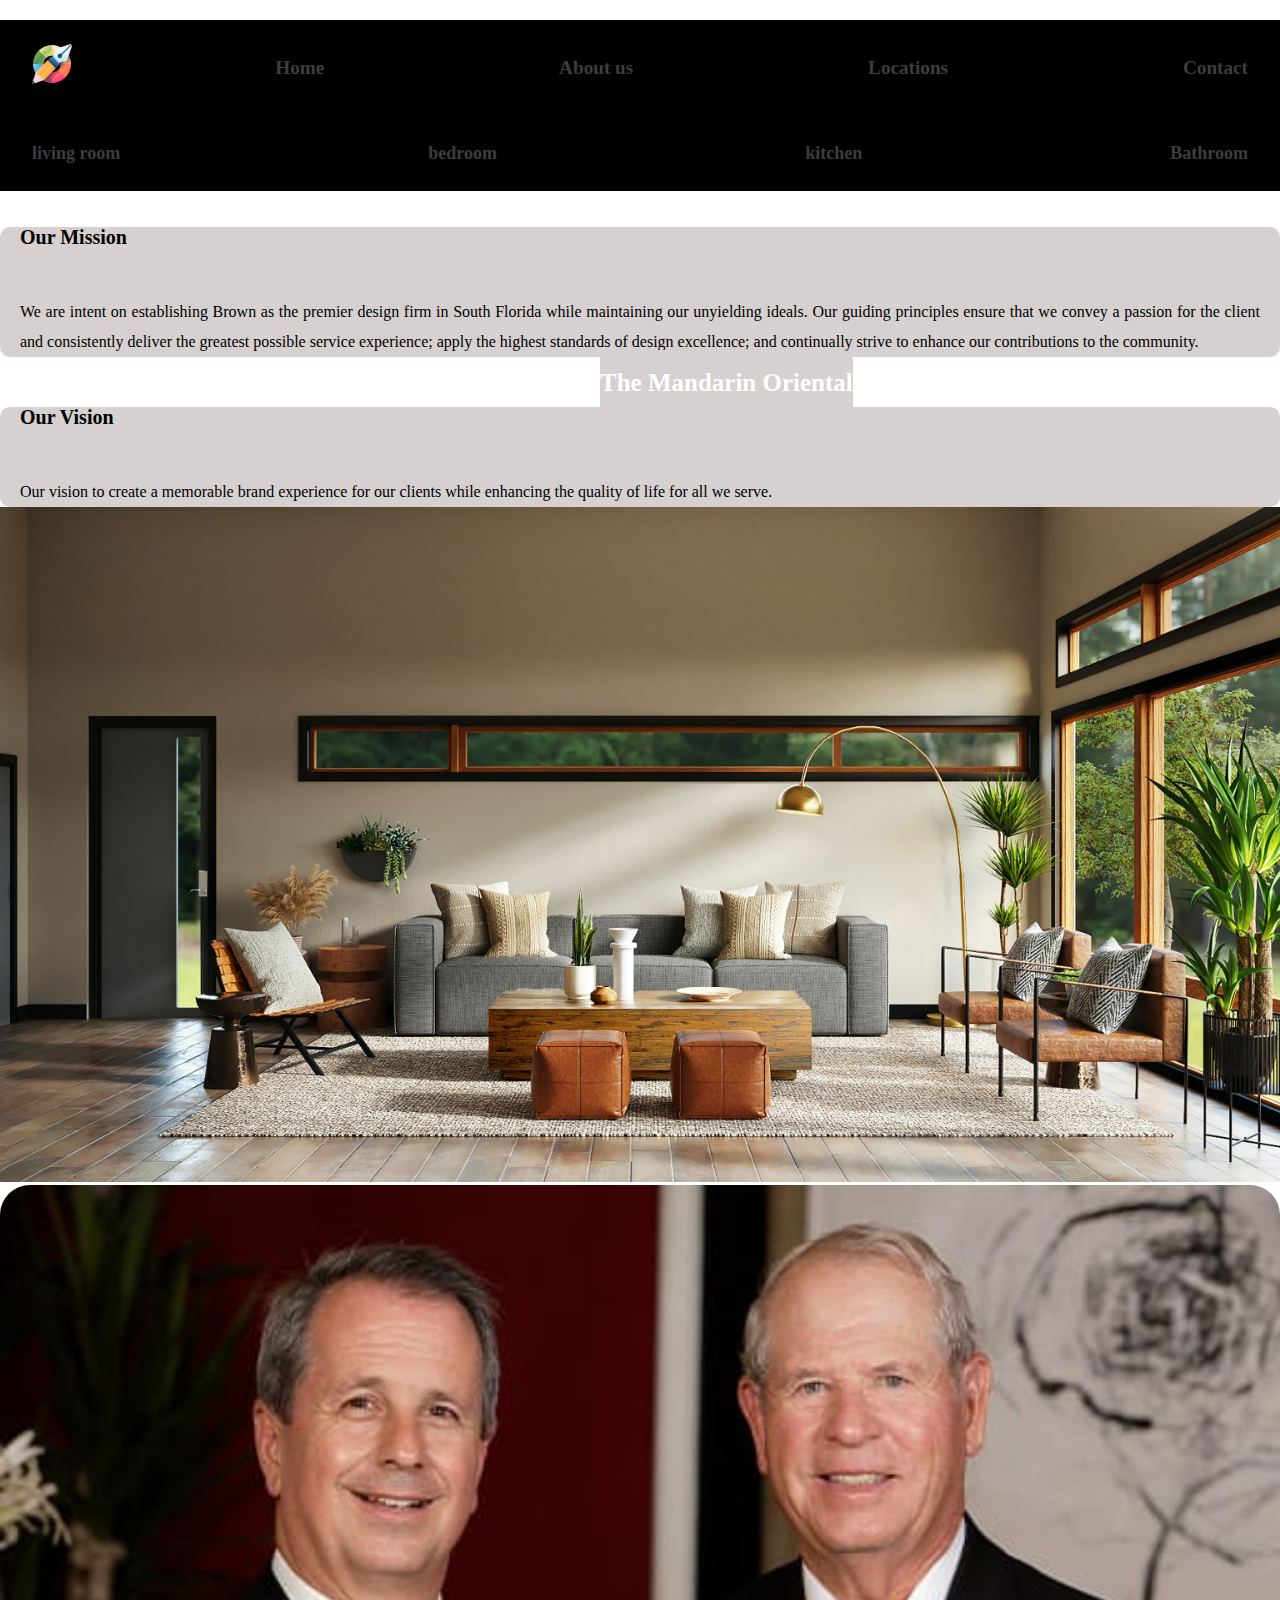
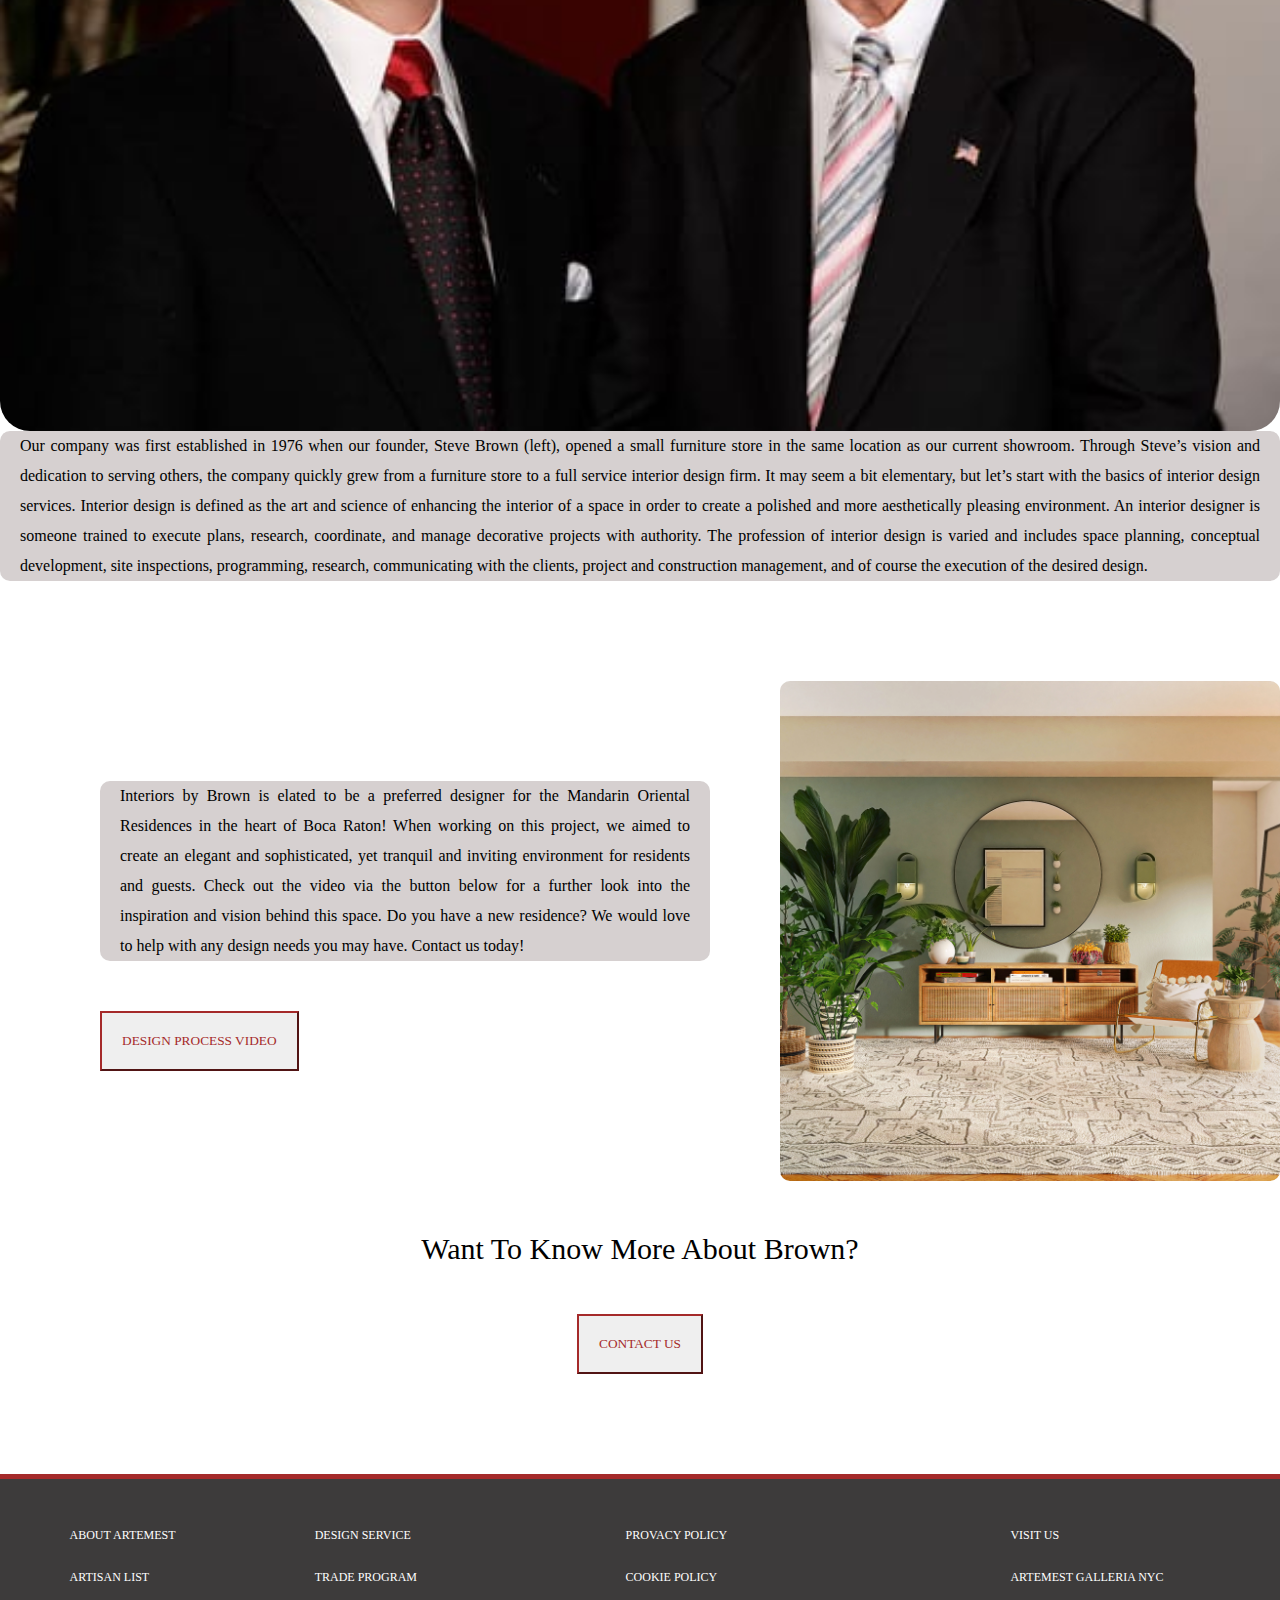
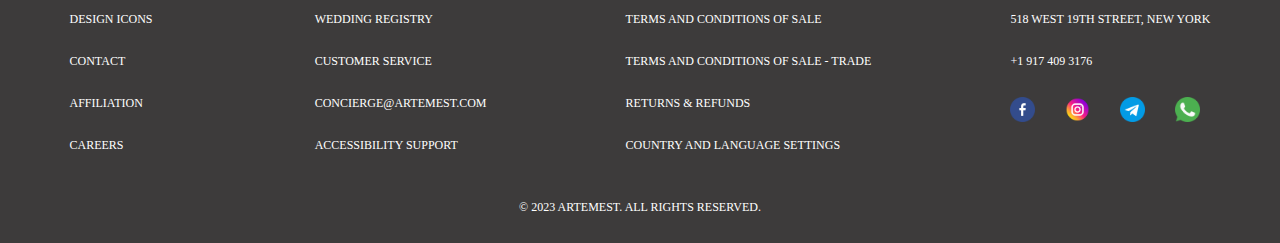
<file: assets/pages/about.html>
<!DOCTYPE html>
<html lang="en">

<head>
    <meta charset="UTF-8">
    <meta http-equiv="X-UA-Compatible" content="IE=edge">
    <meta name="viewport" content="width=device-width, initial-scale=1.0">
    <link rel="stylesheet" href="../css/reset.css">
    <link rel="stylesheet" href="../css/style.css">
    <title>Document</title>
</head>

<body>
    <header>

        <nav>
            <h4>
                <img style="width:40px; height: 40px; cursor: pointer;" src="../imgs/graphic-designer.png">
            </h4>
            <ul class="nav-links nav-links__active">
                <li>
                    <a href="../../index.html">Home</a>
                </li>
                <li>
                    <a href="about.html">About us</a>
                </li>
                <li>
                    <a href="location.html">Locations</a>
                </li>
                <li>
                    <a href="contact.html">Contact</a>
                </li>
            </ul>
            <div class="burger">
                <div></div>
                <div></div>
                <div></div>

            </div>
        </nav>


        <nav class="secondary-nav">
            <li>
                <a href="living.html">living room</a>
            </li>
            <li>
                <a href="bedroom.html">bedroom</a>
            </li>
            <li>
                <a href="kitchen.html">kitchen</a>
            </li>
            <li>
                <a href="bathroom.html">Bathroom</a>
            </li>
        </nav>

    </header>
    <section class="about-first-section">
        <div>
            <h4 class="first-h4">Our Mission</h4>
            <p class="about-paragraph-1">We are intent on establishing Brown as the premier design firm in South Florida
                while maintaining our
                unyielding ideals. Our guiding principles ensure that we convey a passion for the client and
                consistently deliver the greatest possible service experience; apply the highest standards of design
                excellence; and continually strive to enhance our contributions to the community.</p>

            <h4 class="second-h4">Our Vision</h4>
            <p class="about-paragraph-2">Our vision to create a memorable brand experience for our clients while
                enhancing
                the quality of life for all
                we serve.</p>
        </div>

        <div class="about-main-img">
            <img src="../imgs/living room/spacejoy-9M66C_w_ToM-unsplash.jpg">
        </div>


    </section>

    <section class="about-second-section">
        <div>
            <img src="../imgs/Brown-About-history.jpg">
        </div>
        <div class="about-second-section-p">
            <h5>Our History</h5>
            <p class="about-paragraph-3">Our company was first established in 1976 when our founder, Steve Brown (left),
                opened a small furniture
                store in the same location as our current showroom. Through Steve’s vision and dedication to serving
                others, the company quickly grew from a furniture store to a full service interior design firm. It may
                seem a bit elementary, but let’s start with the basics of interior design services. Interior design is
                defined as the art and science of enhancing the interior of a space in order to create a polished and
                more aesthetically pleasing environment. An interior designer is someone trained to execute plans,
                research, coordinate, and manage decorative projects with authority. The profession of interior design
                is varied and includes space planning, conceptual development, site inspections, programming, research,
                communicating with the clients, project and construction management, and of course the execution of the
                desired design.</p>
        </div>

    </section>

    <section class="about-third-section">
        <div style="padding-top:100px">
            <h5>The Mandarin Oriental</h5>
            <p class="about-paragraph-3">Interiors by Brown is elated to be a preferred designer for the Mandarin
                Oriental Residences in the heart of Boca Raton! When working on this project, we aimed to create an
                elegant and sophisticated, yet tranquil and inviting environment for residents and guests. Check out the
                video via the button below for a further look into the inspiration and vision behind this space. Do you
                have a new residence? We would love to help with any design needs you may have. Contact us today!</p>
            <div class="process">
                <button>design process video</button>
            </div>
        </div>
        <div>
            <img src="../imgs/nn.jpg">
        </div>

    </section>

    <div class="about-last">Want To Know More About Brown?</div>
    <div class="contact-button">
        <button>contact us</button>
    </div>

    <footer>

        <div class="columns">
            <div class="first-column">
                <div>about artemest</div>
                <div>artisan list</div>
                <div>design icons</div>
                <div>contact</div>
                <div>affiliation</div>
                <div>careers</div>
            </div>

            <div class="second-column">
                <div>design service</div>
                <div>trade program</div>
                <div>wedding registry</div>
                <div>customer service</div>
                <div>concierge@artemest.com</div>
                <div>accessibility support</div>
            </div>

            <div class="third-column">
                <div>provacy policy</div>
                <div>cookie policy</div>
                <div>terms and conditions of sale</div>
                <div>terms and conditions of sale - trade</div>
                <div>returns & refunds</div>
                <div>country and language settings</div>
            </div>

            <div class="forth-column">
                <div>visit us</div>
                <div>artemest galleria NYC</div>
                <div>518 west 19th street, new york</div>
                <div>+1 917 409 3176</div>
                <div class="footer-icons">
                    <div>
                        <img style="width:25px" src="../imgs/facebook-2.png">
                    </div>
                    <div>
                        <img style="width:25px" src="../imgs/instagram.png">
                    </div>
                    <div>
                        <img style="width:25px" src="../imgs/telegram.png">
                    </div>
                    <div>
                        <img style="width:25px" src="../imgs/whatsapp.png">
                    </div>


                </div>
            </div>
        </div>
        <div class="footer-last-line">© 2023 ARTEMEST. ALL RIGHTS RESERVED.
        </div>






    </footer>

</body>

</html>
</file>
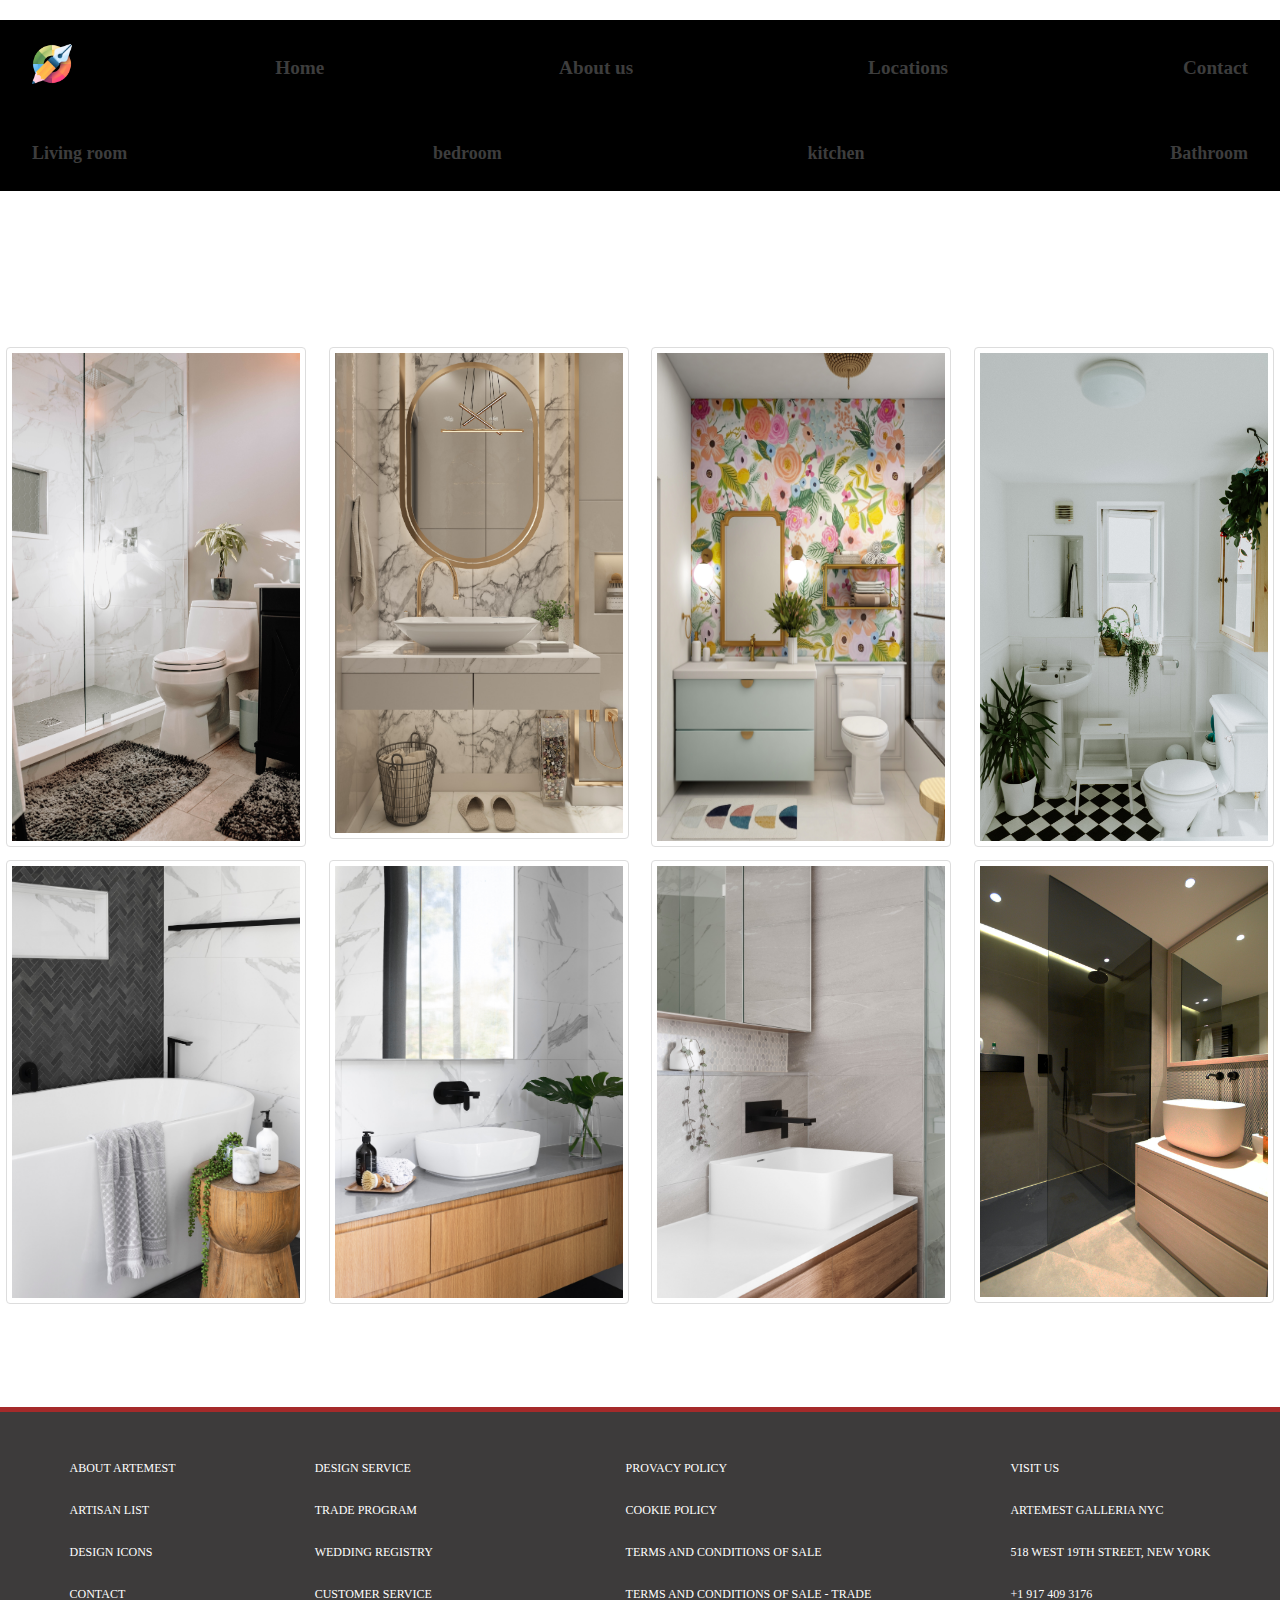
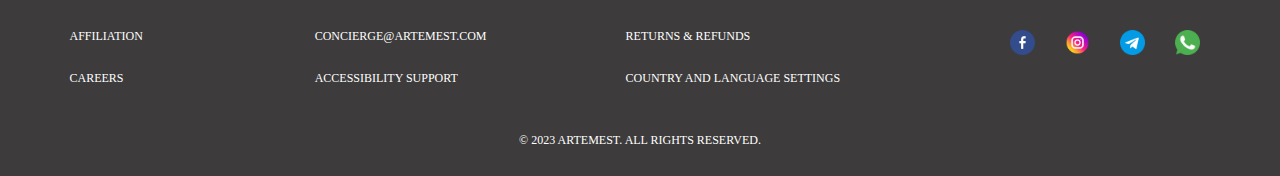
<file: assets/pages/bathroom.html>
<!DOCTYPE html>
<html lang="en">
<head>
    <meta charset="UTF-8">
    <meta http-equiv="X-UA-Compatible" content="IE=edge">
    <meta name="viewport" content="width=device-width, initial-scale=1.0">
    <link rel="stylesheet" href="../css/reset.css">
    <link rel="stylesheet" href="../css/style.css">
    <title>Document</title>
</head>
<body>
    <div class="main-container">
        <header>
            <nav>
                <h4>
                        <img style="width:40px; height: 40px; cursor: pointer;" src="../imgs/graphic-designer.png">
                </h4>
                <ul class="nav-links nav-links__active">
                    <li>
                        <a href="../../index.html">Home</a>
                    </li>
                    <li>
                        <a href="about.html">About us</a>
                    </li>
                    <li>
                        <a href="location.html">Locations</a>
                    </li>
                    <li>
                        <a href="contact.html">Contact</a>
                    </li>
                </ul>
                <div class="burger">
                    <div></div>
                    <div></div>
                    <div></div>
    
                </div>
            </nav>
          
    
            <nav class="secondary-nav">
                <li>
                    <a href="living.html">Living room</a>
                </li>
                <li>
                    <a href="bedroom.html">bedroom</a>
                </li>
                <li>
                    <a href="kitchen.html">kitchen</a>
                </li>
                <li>
                    <a href="bathroom.html">Bathroom</a>
                </li>
            </nav>
        </header>
        <main>
            <div class="img-blocks">
                <div>
                    <img style="width:300px; height:500px" src="../imgs/bathroom/99-films-48mTwDzizqE-unsplash.jpg">
                </div>
                <div>
                    <img style="width:300px" src="../imgs/bathroom/amira-aboalnaga-O7WjrXiKy_s-unsplash.jpg">
                </div>
                <div>
                    <img style="width:300px; height:500px" src="../imgs/bathroom/grace-kelly-xCxMmFBjJ6o-unsplash.jpg">
                </div>
                <div>
                    <img style="width:300px; height:500px" src="../imgs/bathroom/phil-hearing-U7PitHRnTNU-unsplash.jpg">
                </div>
                <div>
                    <img style="width:300px" src="../imgs/bathroom/r-architecture-M6E8SO73MPY-unsplash (1).jpg">
                </div>
                <div>
                    <img style="width:300px" src="../imgs/bathroom/r-architecture-UypLIU-gkK8-unsplash.jpg">
                </div>
                <div>
                    <img style="width:300px" src="../imgs/bathroom/r-architecture-RfXkG1qm1RI-unsplash.jpg">
                </div>
                <div>
                    <img style="width:300px" src="../imgs/bathroom/raquel-navalon-alvarez-TWj0qbJn4zI-unsplash.jpg">
                </div>
              
                

            </div>

        </main>

        <footer>

            <div class="columns">
                <div class="first-column">
                    <div>about artemest</div>
                    <div>artisan list</div>
                    <div>design icons</div>
                    <div>contact</div>
                    <div>affiliation</div>
                    <div>careers</div>
                </div>
        
                <div class="second-column">
                    <div>design service</div>
                    <div>trade program</div>
                    <div>wedding registry</div>
                    <div>customer service</div>
                    <div>concierge@artemest.com</div>
                    <div>accessibility support</div>
                </div>
        
                <div class="third-column">
                    <div>provacy policy</div>
                    <div>cookie policy</div>
                    <div>terms and conditions of sale</div>
                    <div>terms and conditions of sale - trade</div>
                    <div>returns & refunds</div>
                    <div>country and language settings</div>
                </div>
        
                <div class="forth-column">
                    <div>visit us</div>
                    <div>artemest galleria NYC</div>
                    <div>518 west 19th street, new york</div>
                    <div>+1 917 409 3176</div>
                    <div class="footer-icons">
                        <div>
                            <img style="width:25px" src="../imgs/facebook-2.png">
                        </div>
                        <div>
                            <img style="width:25px" src="../imgs/instagram.png">
                        </div>
                        <div>
                            <img style="width:25px" src="../imgs/telegram.png">
                        </div>
                        <div>
                            <img style="width:25px" src="../imgs/whatsapp.png">
                        </div>
    
    
                    </div>
                </div>
            </div>
            <div class="footer-last-line">© 2023 ARTEMEST. ALL RIGHTS RESERVED.
            </div>
           
            
    
    
    
    
        </footer>
    
</body>
</html>
</file>
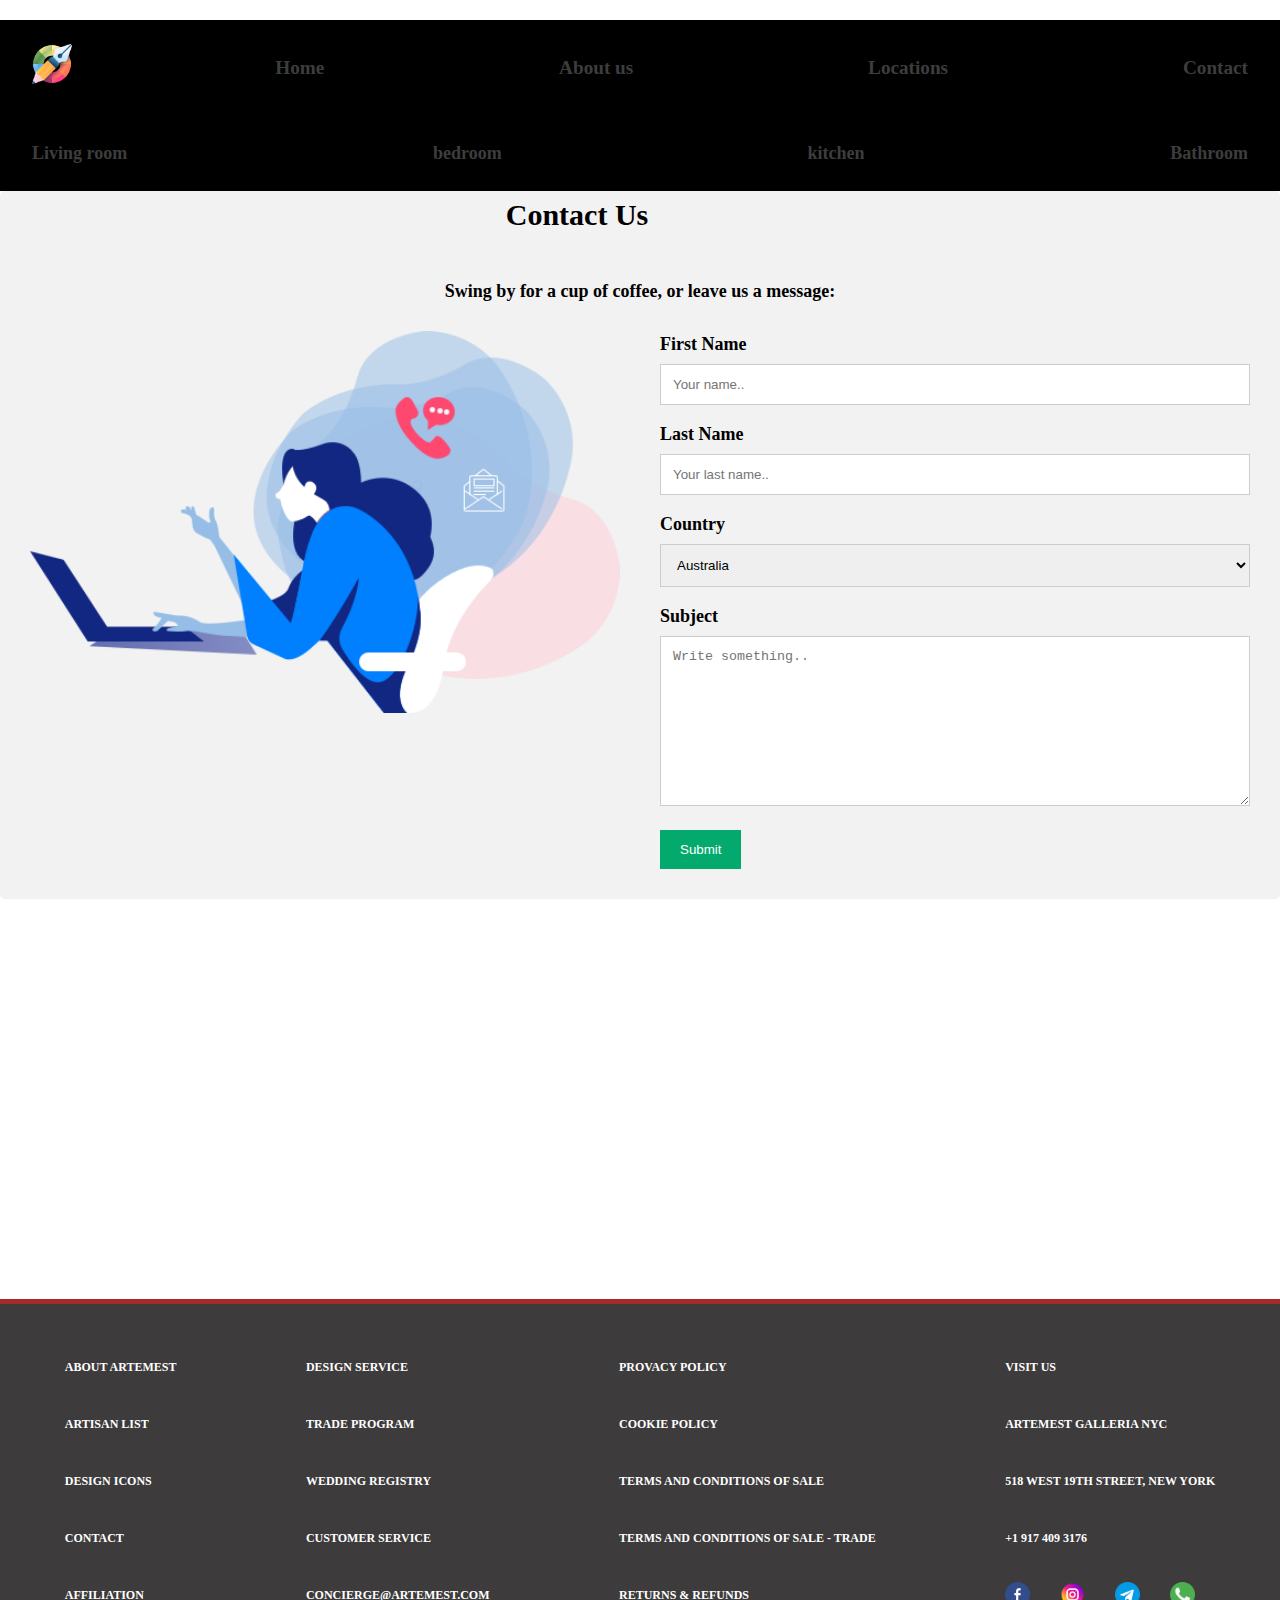
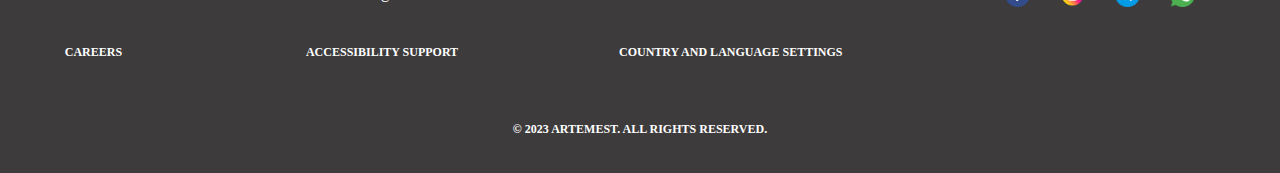
<file: assets/pages/contact.html>
<!DOCTYPE html>
<html lang="en">
<head>
    <meta charset="UTF-8">
    <meta http-equiv="X-UA-Compatible" content="IE=edge">
    <meta name="viewport" content="width=device-width, initial-scale=1.0">
    <link rel="stylesheet" href="../css/reset.css">
    <link rel="stylesheet" href="../css/style.css">
    <title>Document</title>
</head>
<body>
    <div class="main-container">
        <header>
            <nav>
                <h4>
                        <img style="width:40px; height: 40px; cursor: pointer;" src="../imgs/graphic-designer.png">
                </h4>
                <ul class="nav-links nav-links__active">
                    <li>
                        <a href="../../index.html">Home</a>
                    </li>
                    <li>
                        <a href="about.html">About us</a>
                    </li>
                    <li>
                        <a href="location.html">Locations</a>
                    </li>
                    <li>
                        <a href="contact.html">Contact</a>
                    </li>
                </ul>
                <div class="burger">
                    <div></div>
                    <div></div>
                    <div></div>
    
                </div>
            </nav>
            <nav class="secondary-nav">
                <li>
                    <a href="living.html">Living room</a>
                </li>
                <li>
                    <a href="bedroom.html">bedroom</a>
                </li>
                <li>
                    <a href="kitchen.html">kitchen</a>
                </li>
                <li>
                    <a href="bathroom.html">Bathroom</a>
                </li>
            </nav>


            


<div class="container">
  <div style="text-align:center">
    <h2>Contact Us</h2>
    <p>Swing by for a cup of coffee, or leave us a message:</p>
  </div>
  <div class="row">
    <div class="column">
      <img src="../imgs/contact-page-banner.png" style="width:100%">
    </div>
    <div class="column">
      <form action="/action_page.php">
        <label for="fname">First Name</label>
        <input type="text" id="fname" name="firstname" placeholder="Your name..">
        <label for="lname">Last Name</label>
        <input type="text" id="lname" name="lastname" placeholder="Your last name..">
        <label for="country">Country</label>
        <select id="country" name="country">
          <option value="australia">Australia</option>
          <option value="canada">Canada</option>
          <option value="usa">USA</option>
        </select>
        <label for="subject">Subject</label>
        <textarea id="subject" name="subject" placeholder="Write something.." style="height:170px"></textarea>
        <input type="submit" value="Submit">
      </form>
    </div>
  </div>
</div>



    

        <footer class="footer-2">

            <div class="columns">
                <div class="first-column">
                    <div>about artemest</div>
                    <div>artisan list</div>
                    <div>design icons</div>
                    <div>contact</div>
                    <div>affiliation</div>
                    <div>careers</div>
                </div>
        
                <div class="second-column">
                    <div>design service</div>
                    <div>trade program</div>
                    <div>wedding registry</div>
                    <div>customer service</div>
                    <div>concierge@artemest.com</div>
                    <div>accessibility support</div>
                </div>
        
                <div class="third-column">
                    <div>provacy policy</div>
                    <div>cookie policy</div>
                    <div>terms and conditions of sale</div>
                    <div>terms and conditions of sale - trade</div>
                    <div>returns & refunds</div>
                    <div>country and language settings</div>
                </div>
        
                <div class="forth-column">
                    <div>visit us</div>
                    <div>artemest galleria NYC</div>
                    <div>518 west 19th street, new york</div>
                    <div>+1 917 409 3176</div>
                    <div class="footer-icons">
                        <div>
                            <img style="width:25px" src="../imgs/facebook-2.png">
                        </div>
                        <div>
                            <img style="width:25px" src="../imgs/instagram.png">
                        </div>
                        <div>
                            <img style="width:25px" src="../imgs/telegram.png">
                        </div>
                        <div>
                            <img style="width:25px" src="../imgs/whatsapp.png">
                        </div>
    
    
                    </div>
                </div>
            </div>
            <div class="footer-last-line">© 2023 ARTEMEST. ALL RIGHTS RESERVED.
            </div>
           
            
    
    
    
    
        </footer>
    
</body>
</html>
</file>
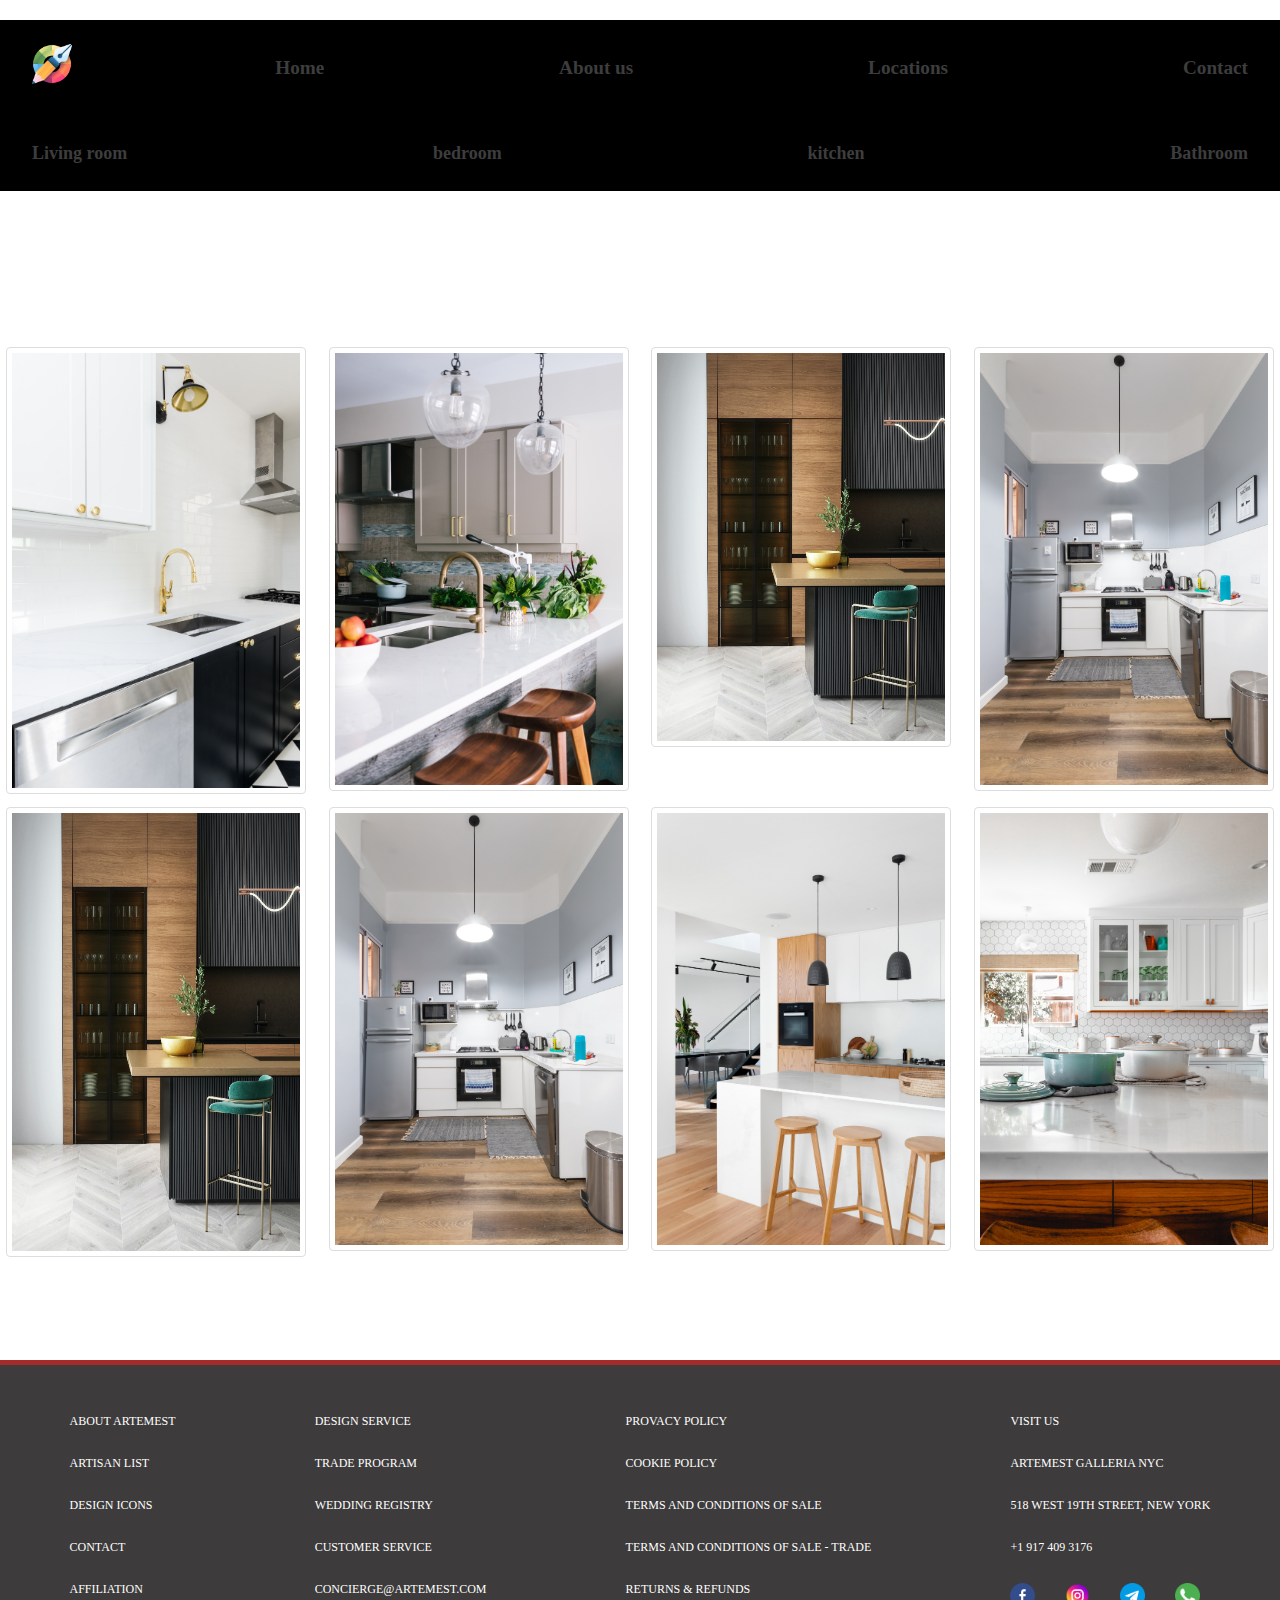
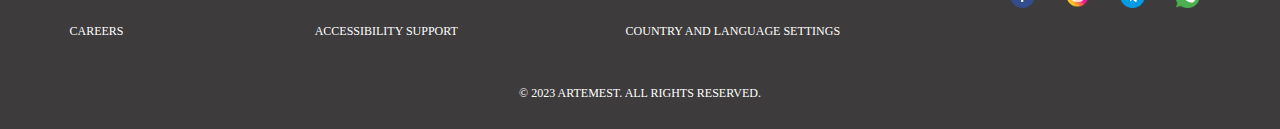
<file: assets/pages/kitchen.html>
<!DOCTYPE html>
<html lang="en">
<head>
    <meta charset="UTF-8">
    <meta http-equiv="X-UA-Compatible" content="IE=edge">
    <meta name="viewport" content="width=device-width, initial-scale=1.0">
    <link rel="stylesheet" href="../css/reset.css">
    <link rel="stylesheet" href="../css/style.css">
    <title>Document</title>
</head>
<body>
    <div class="main-container">
        <header>
            <nav>
                <h4>
                        <img style="width:40px; height: 40px; cursor: pointer;" src="../imgs/graphic-designer.png">
                </h4>
                <ul class="nav-links nav-links__active">
                    <li>
                        <a href="../../index.html">Home</a>
                    </li>
                    <li>
                        <a href="about.html">About us</a>
                    </li>
                    <li>
                        <a href="location.html">Locations</a>
                    </li>
                    <li>
                        <a href="contact.html">Contact</a>
                    </li>
                </ul>
                <div class="burger">
                    <div></div>
                    <div></div>
                    <div></div>
    
                </div>
            </nav>
            
    
            <nav class="secondary-nav">
                <li>
                    <a href="living.html">Living room</a>
                </li>
                <li>
                    <a href="bedroom.html">bedroom</a>
                </li>
                <li>
                    <a href="kitchen.html">kitchen</a>
                </li>
                <li>
                    <a href="bathroom.html">Bathroom</a>
                </li>
            </nav>
        </header>
        <main>
            <div class="img-blocks">
                <div>
                    <img style="width:300px" src="../imgs/kitchen/chastity-cortijo-Fb5l4cVrlRw-unsplash.jpg">
                </div>
                <div>
                    <img style="width:300px" src="../imgs/kitchen/christian-mackie-cc0Gg3BegjE-unsplash.jpg">
                </div>
                <div>
                    <img style="width:300px; height:400px" src="../imgs/kitchen/kam-idris-hYb7kbu4x7E-unsplash.jpg">
                </div>
                <div>
                    <img style="width:300px" src="../imgs/kitchen/fred-kleber-mxs5EVBPPaM-unsplash.jpg">
                </div>
                <div>
                    <img style="width:300px; height:450px" src="../imgs/kitchen/kam-idris-hYb7kbu4x7E-unsplash.jpg">
                </div>
                <div>
                    <img style="width:300px" src="../imgs/kitchen/fred-kleber-mxs5EVBPPaM-unsplash.jpg">
                </div>
                <div>
                    <img style="width:300px" src="../imgs/kitchen/r-architecture-CCjAPxoQWgQ-unsplash.jpg">
                </div>
                <div>
                    <img style="width:300px" src="../imgs/kitchen/roam-in-color-zzMb7jacyBc-unsplash.jpg">
                </div>
              
                

            </div>

        </main>

        <footer>

            <div class="columns">
                <div class="first-column">
                    <div>about artemest</div>
                    <div>artisan list</div>
                    <div>design icons</div>
                    <div>contact</div>
                    <div>affiliation</div>
                    <div>careers</div>
                </div>
        
                <div class="second-column">
                    <div>design service</div>
                    <div>trade program</div>
                    <div>wedding registry</div>
                    <div>customer service</div>
                    <div>concierge@artemest.com</div>
                    <div>accessibility support</div>
                </div>
        
                <div class="third-column">
                    <div>provacy policy</div>
                    <div>cookie policy</div>
                    <div>terms and conditions of sale</div>
                    <div>terms and conditions of sale - trade</div>
                    <div>returns & refunds</div>
                    <div>country and language settings</div>
                </div>
        
                <div class="forth-column">
                    <div>visit us</div>
                    <div>artemest galleria NYC</div>
                    <div>518 west 19th street, new york</div>
                    <div>+1 917 409 3176</div>
                    <div class="footer-icons">
                        <div>
                            <img style="width:25px" src="../imgs/facebook-2.png">
                        </div>
                        <div>
                            <img style="width:25px" src="../imgs/instagram.png">
                        </div>
                        <div>
                            <img style="width:25px" src="../imgs/telegram.png">
                        </div>
                        <div>
                            <img style="width:25px" src="../imgs/whatsapp.png">
                        </div>
    
    
                    </div>
                </div>
            </div>
            <div class="footer-last-line">© 2023 ARTEMEST. ALL RIGHTS RESERVED.
            </div>
           
            
    
    
    
    
        </footer>
    
</body>
</html>
</file>
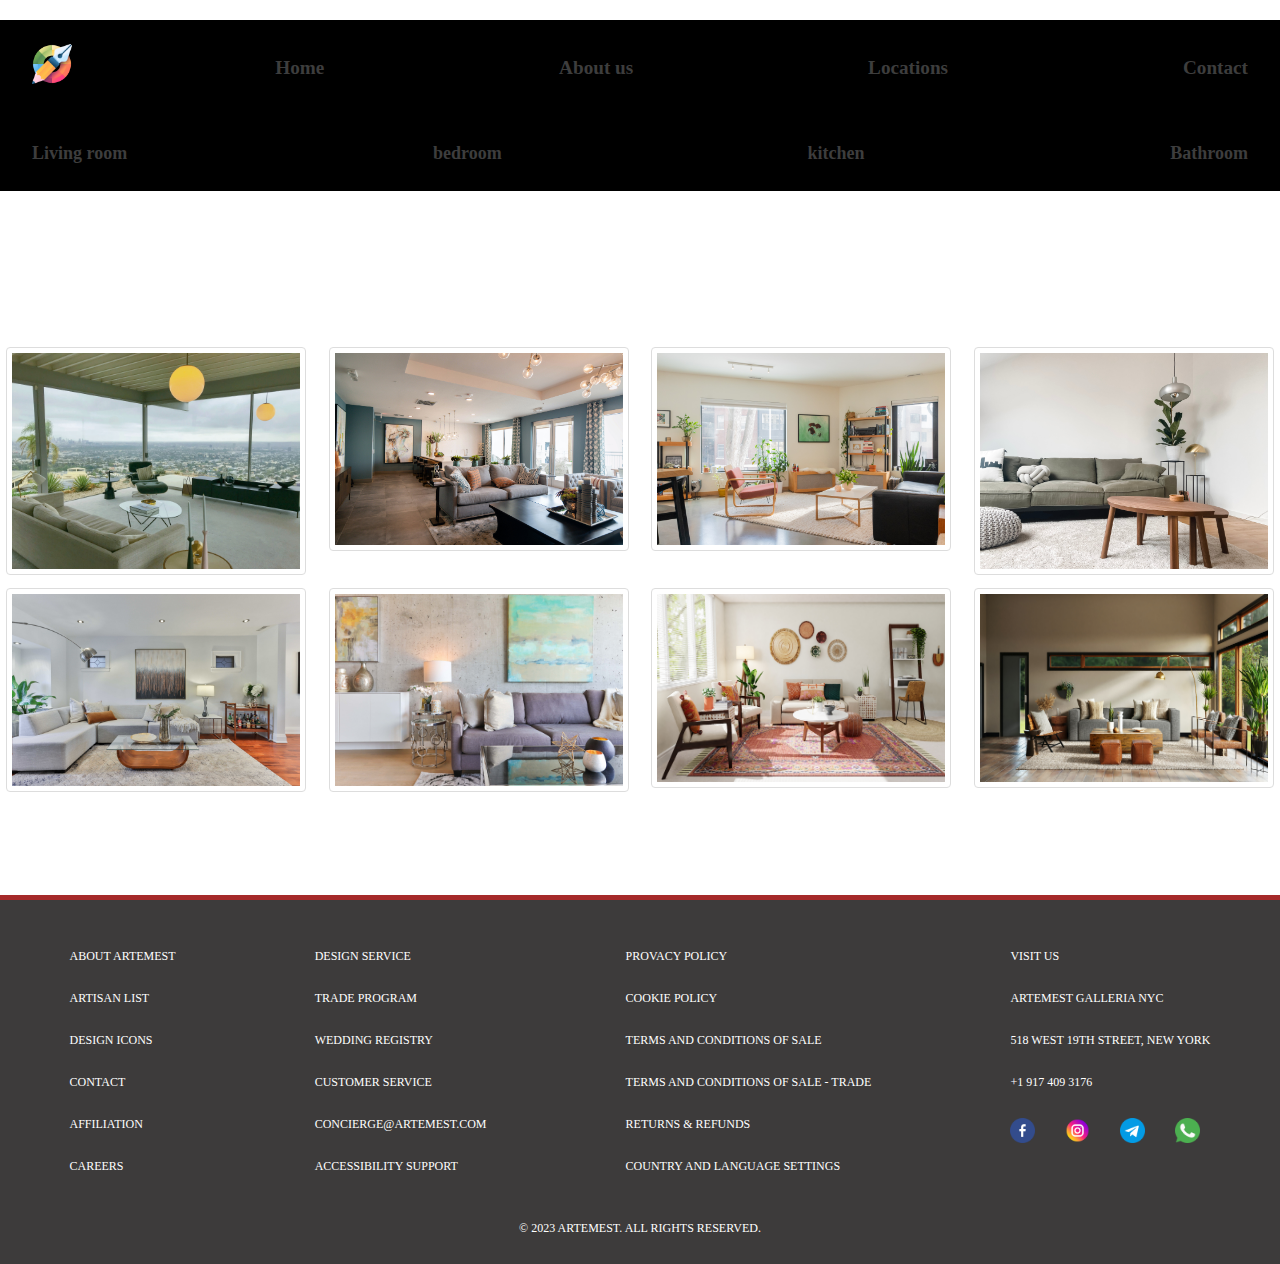
<file: assets/pages/living.html>
<!DOCTYPE html>
<html lang="en">
<head>
    <meta charset="UTF-8">
    <meta http-equiv="X-UA-Compatible" content="IE=edge">
    <meta name="viewport" content="width=device-width, initial-scale=1.0">
    <link rel="stylesheet" href="../css/reset.css">
    <link rel="stylesheet" href="../css/style.css">
    <title>Document</title>
</head>
<body>
    <div class="main-container">
        <header>
            <nav>
                <h4>
                        <img style="width:40px; height: 40px; cursor: pointer;" src="../imgs/graphic-designer.png">
                </h4>
                <ul class="nav-links nav-links__active">
                    <li>
                        <a href="../../index.html">Home</a>
                    </li>
                    <li>
                        <a href="about.html">About us</a>
                    </li>
                    <li>
                        <a href="location.html">Locations</a>
                    </li>
                    <li>
                        <a href="contact.html">Contact</a>
                    </li>
                </ul>
                <div class="burger">
                    <div></div>
                    <div></div>
                    <div></div>
    
                </div>
            </nav>
            
    
            <nav class="secondary-nav">
                <li>
                    <a href="living.html">Living room</a>
                </li>
                <li>
                    <a href="bedroom.html">bedroom</a>
                </li>
                <li>
                    <a href="kitchen.html">kitchen</a>
                </li>
                <li>
                    <a href="bathroom.html">Bathroom</a>
                </li>
            </nav>
        </header>
        <main>
            <div class="img-blocks">
                <div>
                    <img style="width:300px" src="../imgs/living room/alice-kang-Bc_uN5PeErA-unsplash.jpg">
                </div>
                <div>
                    <img style="width:300px" src="../imgs/living room/ashley-byrd-yzkTCP4uc9E-unsplash.jpg">
                </div>
                <div>
                    <img style="width:300px" src="../imgs/living room/jon-nathon-stebbe-paydk0JcIOQ-unsplash.jpg">
                </div>
                <div>
                    <img style="width:300px" src="../imgs/living room/katja-rooke-77JACslA8G0-unsplash.jpg">
                </div>
                <div>
                    <img style="width:300px" src="../imgs/living room/sidekix-media-rYBjSLwrfdU-unsplash.jpg">
                </div>
                <div>
                    <img style="width:300px" src="../imgs/living room/sidekix-media-zLT3VqWEgOQ-unsplash.jpg">
                </div>
                <div>
                    <img style="width:300px; height: 200px;" src="../imgs/living room/spacejoy-85pCvDWDMmI-unsplash.jpg">
                </div>
                <div>
                    <img style="width:300px; height:200px" src="../imgs/living room/spacejoy-9M66C_w_ToM-unsplash.jpg">
                </div>
              
                

            </div>

        </main>

        <footer>

            <div class="columns">
                <div class="first-column">
                    <div>about artemest</div>
                    <div>artisan list</div>
                    <div>design icons</div>
                    <div>contact</div>
                    <div>affiliation</div>
                    <div>careers</div>
                </div>
        
                <div class="second-column">
                    <div>design service</div>
                    <div>trade program</div>
                    <div>wedding registry</div>
                    <div>customer service</div>
                    <div>concierge@artemest.com</div>
                    <div>accessibility support</div>
                </div>
        
                <div class="third-column">
                    <div>provacy policy</div>
                    <div>cookie policy</div>
                    <div>terms and conditions of sale</div>
                    <div>terms and conditions of sale - trade</div>
                    <div>returns & refunds</div>
                    <div>country and language settings</div>
                </div>
        
                <div class="forth-column">
                    <div>visit us</div>
                    <div>artemest galleria NYC</div>
                    <div>518 west 19th street, new york</div>
                    <div>+1 917 409 3176</div>
                    <div class="footer-icons">
                        <div>
                            <img style="width:25px" src="../imgs/facebook-2.png">
                        </div>
                        <div>
                            <img style="width:25px" src="../imgs/instagram.png">
                        </div>
                        <div>
                            <img style="width:25px" src="../imgs/telegram.png">
                        </div>
                        <div>
                            <img style="width:25px" src="../imgs/whatsapp.png">
                        </div>
    
    
                    </div>
                </div>
            </div>
            <div class="footer-last-line">© 2023 ARTEMEST. ALL RIGHTS RESERVED.
            </div>
           
            
    
    
    
    
        </footer>
    
</body>
</html>
</file>
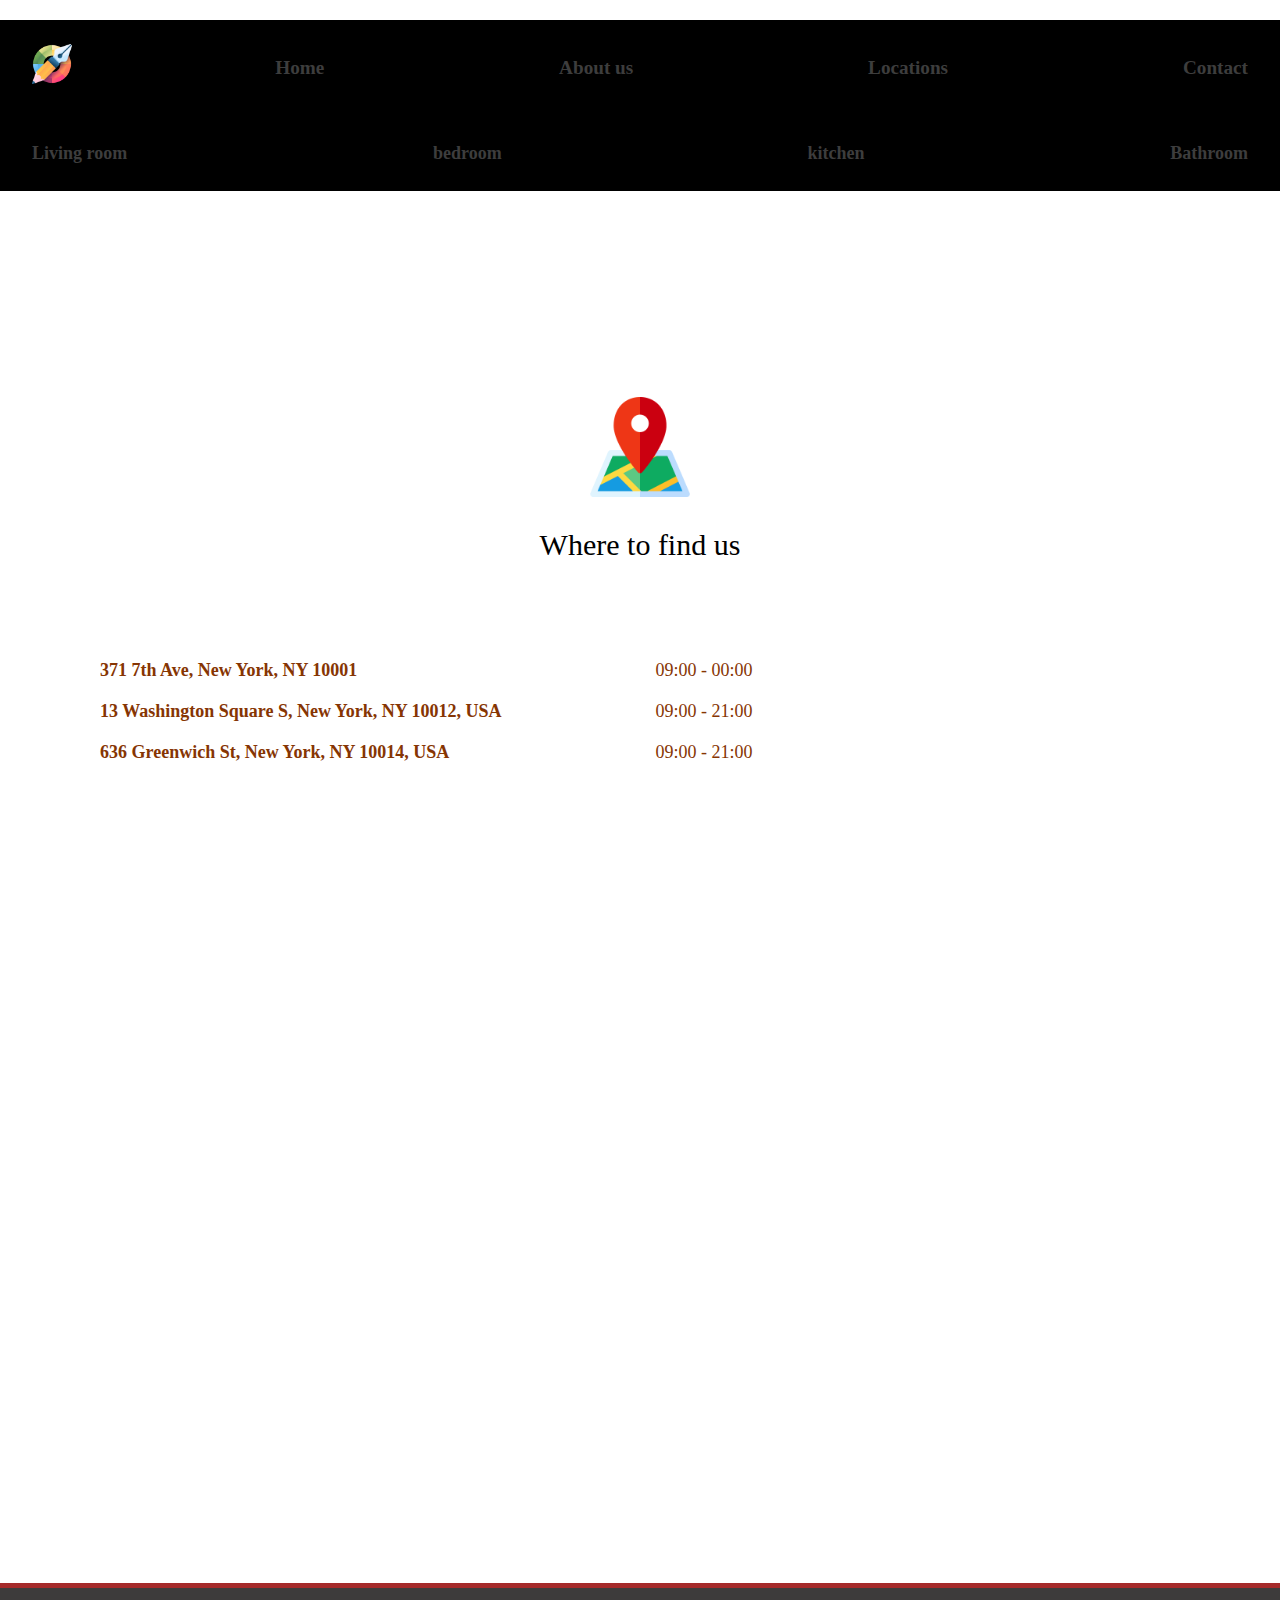
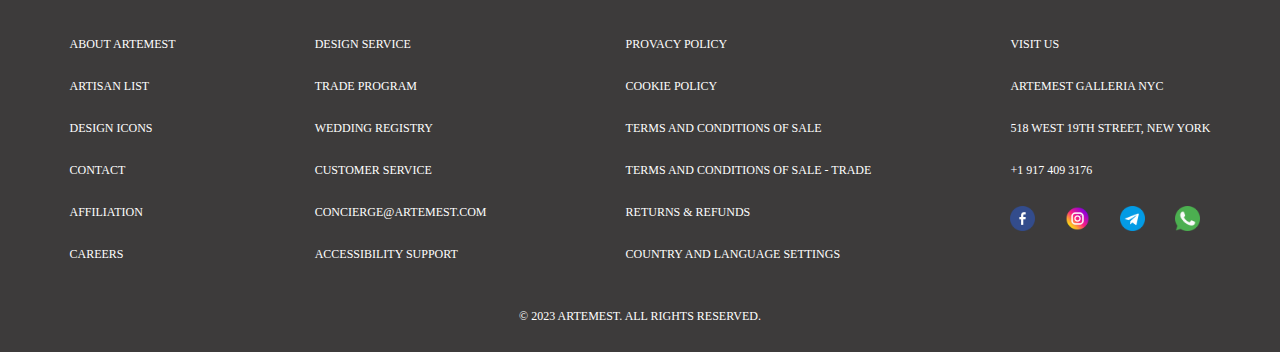
<file: assets/pages/location.html>
<!DOCTYPE html>
<html lang="en">

<head>
    <meta charset="UTF-8">
    <meta http-equiv="X-UA-Compatible" content="IE=edge">
    <meta name="viewport" content="width=device-width, initial-scale=1.0">
    <link rel="stylesheet" href="../css/reset.css">
    <link rel="stylesheet" href="../css/style.css">
    <title>Document</title>
</head>

<body>
    <div class="main-container">
        <header>
            <nav>
                <h4>
                        <img style="width:40px; height: 40px; cursor: pointer;" src="../imgs/graphic-designer.png">
                </h4>
                <ul class="nav-links nav-links__active">
                    <li>
                        <a href="../../index.html">Home</a>
                    </li>
                    <li>
                        <a href="about.html">About us</a>
                    </li>
                    <li>
                        <a href="location.html">Locations</a>
                    </li>
                    <li>
                        <a href="contact.html">Contact</a>
                    </li>
                </ul>
                <div class="burger">
                    <div></div>
                    <div></div>
                    <div></div>
    
                </div>
            </nav>
            

            <nav class="secondary-nav">
                <li>
                    <a href="living.html">Living room</a>
                </li>
                <li>
                    <a href="bedroom.html">bedroom</a>
                </li>
                <li>
                    <a href="kitchen.html">kitchen</a>
                </li>
                <li>
                    <a href="bathroom.html">Bathroom</a>
                </li>
            </nav>
        </header>
        <main>
            <div class="map-img">
                <img src="../imgs/map.png">
            </div>
            <div class="location-page">Where to find us</div>

            <div class="three-ul">
                <ul class="first-ul">
                    <li>371 7th Ave, New York, NY 10001</li>
                    <li class="middle-ul-1">13 Washington Square S, New York, NY 10012, USA</li>
                    <li>636 Greenwich St, New York, NY 10014, USA</li>
                </ul>
            
            
                <ul class="second-ul">
                    <li>09:00 - 00:00</li>
                    <li class="middle-ul-2">09:00 - 21:00</li>
                    <li>09:00 - 21:00</li>
                </ul>
            
        
        
            </div>
        
            <div class="map-responsive">
                <iframe src="https://www.google.com/maps/embed?pb=!1m18!1m12!1m3!1d75266.14235202533!2d-74.13320163543183!3d40.74499699346325!2m3!1f0!2f0!3f0!3m2!1i1024!2i768!4f13.1!3m3!1m2!1s0x89c24fa5d33f083b%3A0xc80b8f06e177fe62![base64]!5e0!3m2!1ska!2sge!4v1680296733541!5m2!1ska!2sge" width="600" height="450" style="border:0;" allowfullscreen="" loading="lazy" referrerpolicy="no-referrer-when-downgrade"></iframe>
        
            </div>
        
        </main>

        <footer>

            <div class="columns">
                <div class="first-column">
                    <div>about artemest</div>
                    <div>artisan list</div>
                    <div>design icons</div>
                    <div>contact</div>
                    <div>affiliation</div>
                    <div>careers</div>
                </div>

                <div class="second-column">
                    <div>design service</div>
                    <div>trade program</div>
                    <div>wedding registry</div>
                    <div>customer service</div>
                    <div>concierge@artemest.com</div>
                    <div>accessibility support</div>
                </div>

                <div class="third-column">
                    <div>provacy policy</div>
                    <div>cookie policy</div>
                    <div>terms and conditions of sale</div>
                    <div>terms and conditions of sale - trade</div>
                    <div>returns & refunds</div>
                    <div>country and language settings</div>
                </div>

                <div class="forth-column">
                    <div>visit us</div>
                    <div>artemest galleria NYC</div>
                    <div>518 west 19th street, new york</div>
                    <div>+1 917 409 3176</div>
                    <div class="footer-icons">
                        <div>
                            <img style="width:25px" src="../imgs/facebook-2.png">
                        </div>
                        <div>
                            <img style="width:25px" src="../imgs/instagram.png">
                        </div>
                        <div>
                            <img style="width:25px" src="../imgs/telegram.png">
                        </div>
                        <div>
                            <img style="width:25px" src="../imgs/whatsapp.png">
                        </div>


                    </div>
                </div>
            </div>
            <div class="footer-last-line">© 2023 ARTEMEST. ALL RIGHTS RESERVED.
            </div>






        </footer>

</body>

</html>
</file>
<file: assets/css/style.css>
* {
    box-sizing: border-box;
  }
@font-face {
    font-family: 'Pacifico', cursive;
    src: url(../fonts/Pacifico-Regular.ttf);
}

@font-face {
    font-family: 'Domine', serif;
    src: url(../fonts/Domine-VariableFont_wght.ttf);
}

@font-face {
    font-family: 'Caveat', cursive;
    src: url(../fonts/Caveat-VariableFont_wght.ttf);
}

header {
    position: relative;
}

header nav {
    background: black;
    display: flex;
    justify-content: space-between;
    align-items: center;
    padding: 1.5rem 2rem;
    font-family: 'Caveat', cursive;
    max-width: 1600px;
    width: 100%;
}

header nav .burger {
    cursor: pointer;
}

header nav .burger>div {
    width: 32px;
    height: 3px;
    background: white;
    margin: 0.5rem 0;
}

header nav .nav-links {
    display: flex;
    justify-content: space-between;
    min-width: 80%;


}

header nav .nav-links li a {
    font-size: 1.2rem;
}









header {
    margin-top: 20px;
    font-family: 'Domine', serif;
    height: 27px;
    font-weight: 600;
    font-size: 18px;
    line-height: 27px;
    color: #000000;



}







a {
    text-decoration: none;
    color: #3D3D3D;
}

a:hover {
    color: #d42266
}

a:hover {
    text-decoration-color: #0052CC;

}



.first-section {
    padding-top: 300px;
    display: flex;
    padding-left: 20px;

}

.first-section img {
    max-width:500px;
    width:100%;
    min-width:800px
    
  
    
}


.paragraps {
    background-color: rgb(235, 232, 232);
    padding-top: 200px;
    padding-left: 50px;
    font-family: 'Caveat', cursive;
    width:50%

}

.first-line {
    color: rgb(238, 80, 80);
    font-size: 15px;
    text-align: center;
    padding-bottom: 100px;
    width: 90%;
    text-transform: uppercase;
}

h2 {
    color: black;
    font-size: 30px;
    text-align: center;
    padding-bottom: 50px;
    width: 90%;
    text-transform: capitalize;

}

.second-paragraph {
    text-align: center;
    max-width: 100%;
    width: 800px;
    line-height: 30px;

}





.share {
    text-align: center;
    font-family: 'Caveat', cursive;
    text-transform: uppercase;
    padding-top: 100px;
    color: rgb(59, 58, 58);
    font-size: 20px;



}

.icon-blocks {
    display: flex;
    justify-content: center;
    gap: 20px;
    padding-top: 10px;
}

.icon-blocks img {
    cursor: pointer;
}

.input {
    text-align: center;
    padding-top: 50px;
    padding-bottom: 50px;

}

#email-1 {
    padding: 10px 20px;
    border-radius: 5px;

}

footer {
    background-color: rgb(61, 59, 59);
    width: 100%;
    max-width: 2000px;




}

.footer-2 {
    margin-top: 400px;

}

.columns {
    display: flex;
    justify-content: space-around;
    text-transform: uppercase;
    padding-top: 50px;
    font-family: 'Caveat', cursive;
    border-top: 5px solid brown;
    color: white;
    font-size: 12px;

}

.first-column,
.second-column,
.third-column,
.forth-column {
    display: flex;
    flex-direction: column;
    gap: 30px;


}

.first-column div,
.second-column div,
.third-column div,
.forth-column div {
    cursor: pointer;
}

.footer-last-line {
    color: white;
    text-align: center;
    padding-top: 50px;
    padding-bottom: 30px;
    font-size: 12px;
    font-family: 'Caveat', cursive;
}

.footer-icons {
    display: flex;
    gap: 30px;
}

.footer-icons img:hover {
    background-color: white;
    border-radius: 50%;
    border: 2px solid white;
}

.menu {
    float: left;
    width: 20%;
    
  }
  .menuitem {
    padding: 8px;
    margin-top: 7px;
    border-bottom: 1px solid #f1f1f1;
    font-family: 'Caveat', cursive;
    background-color: rgb(217, 250, 217);
    font-size: 50px;
    
  }
  .main {
    float: left;
    width: 60%;
    padding: 0 20px;
    overflow: hidden;
  }
  .right {
    background-color: rgb(217, 250, 217);
    float: left;
    width: 20%;
    padding: 10px 15px;
    margin-top: 7px;
    font-family: 'Caveat', cursive;
    line-height: 25px;
    
  }


  #myBtn {
    padding: 20px 20px;
    border-radius: 10px;
    font-family: 'Caveat', cursive;
    font-size: 15px;
    text-transform: uppercase;
    cursor: pointer;
    padding: 1em 2.1em 1.1em;
    border-radius: 10px;
    margin: 8px 8px 8px 8px;
    color: #fbdedb;
    background: #98eb7a;
    -webkit-transition: 0.3s;
    -moz-transition: 0.3s;
    -o-transition: 0.3s;
    transition: 0.3s;
    font-weight: 800;
    font-size: .85em;
    text-transform: uppercase;
    border:none;
    
   

}
.btn:hover, .btn:focus {
    opacity: 0.8;
}



.mybtn {
    padding-bottom: 50px;
    float: left;
    

}

#myBtn:hover {
    background-color: darkgreen;
    color: white;
    border-color:darkgreen;
}


  
/* The Modal (background) */
.modal {
    display: none;
    /* Hidden by default */
    position: fixed;
    /* Stay in place */
    z-index: 1;
    /* Sit on top */
    padding-top: 100px;
    /* Location of the box */
    left: 0;
    top: 0;
    width: 100%;
    /* Full width */
    height: 100%;
    /* Full height */
    overflow: auto;
    /* Enable scroll if needed */
    background-color: rgb(0, 0, 0);
    /* Fallback color */
    background-color: rgba(0, 0, 0, 0.4);
    /* Black w/ opacity */
}

/* Modal Content */
.modal-content {
    background-color: #fefefe;
    margin: auto;
    padding: 20px;
    border: 1px solid #888;
    width: 80%;
}

/* The Close Button */
.close {
    color: #aaaaaa;
    float: right;
    font-size: 28px;
    font-weight: bold;
}

.close:hover,
.close:focus {
    color: #000;
    text-decoration: none;
    cursor: pointer;
}


.modal-content p {
    font-family: 'Pacifico', cursive;
    font-size: 25px;
    line-height: 40px;
    background-color: #f58fb6;
    border-radius: 10px;
}




  @media only screen and (max-width:800px) {
    /* For tablets: */
    .main {
      width: 80%;
      padding: 0;
    }
    .right {
      width: 100%;
    }

  }
  @media only screen and (max-width:500px) {
    /* For mobile phones: */
    .menu, .main, .right {
      width: 100%;
    }

   
  }

.first-h4 {
    font-family: 'Caveat', cursive;
    font-size: 20px;
    padding-bottom: 50px;
    margin-top: 180px;
    background-color: #d6d0d0;
    border-top-right-radius: 10px;
    border-top-left-radius: 10px;
    padding-left: 20px;
    font-weight: 700;


}

.second-h4 {
    font-family: 'Caveat', cursive;
    font-size: 20px;
    padding-bottom: 50px;
    margin-top: 50px;
    background-color: #d6d0d0;
    border-top-right-radius: 10px;
    border-top-left-radius: 10px;
    padding-left: 20px;
    font-weight: 700;
}

.about-main-img img {
        width: 100%;
        
        overflow: hidden;
      }

      .about-first-section,
      .about-second-section {
        width:100%;
      }



.about-paragraph-1,
.about-paragraph-2 {
    font-family: 'Caveat', cursive;
    line-height: 30px;
    text-align: justify;
    background-color: #d6d0d0;
    border-bottom-left-radius: 10px;
    border-bottom-right-radius: 10px;
    padding-left: 20px;
    padding-right: 20px;
}

.about-paragraph-3 {
    font-family: 'Caveat', cursive;
    line-height: 30px;
    text-align: justify;
    background-color: #d6d0d0;
    border-radius: 10px;
    padding-left: 20px;
    padding-right: 20px;
}

.img-blocks-2 {
    display: flex;
    flex-direction: row;
    max-width: 1700px;
    width: 1800px;

}

.about-second-section img {
    float:left;
    width:40%;
}

.about-second-section-p {
    float:left;
    width:60%;
}

.about-second-section img {
    border-radius: 30px;
}

.about-third-section p {
   
}

.about-third-section img {
   
}

video {
    width:40%;
}





h5 {
    font-size: 20px;
    font-family: 'Caveat', cursive;
    padding-top: 20px;
    padding-bottom: 30px;
    background-color: #d6d0d0;
    border-radius: 10px;
}



.main-comtainer {
    max-width: 1440px;
    width: 90%;
    margin: 0 auto;
}

.about-third-section {
    display: flex;
    padding-top: 100px;
    padding-left: 100px;
    gap: 70px;

}

.about-third-section img {
    width: 500px;
    border-radius: 10px;
}

.process button {
    text-transform: uppercase;
    padding: 20px 20px;
    font-family: 'Caveat', cursive;
    border-color: brown;
    color: brown;
    cursor: pointer;
}

.process {
    padding-top: 50px;
}

.process button:hover {
    color: white;
    background-color: brown;
}

.about-last {
    text-align: center;
    font-size: 30px;
    font-family: 'Caveat', cursive;
    padding-top: 50px
}

.contact-button button {
    text-transform: uppercase;
    padding: 20px 20px;
    font-family: 'Caveat', cursive;
    border-color: brown;
    color: brown;
    cursor: pointer;

}

.contact-button {
    text-align: center;
    padding-top: 50px;
    padding-bottom: 100px;

}

.contact-button button:hover {
    color: white;
    background-color: brown;
}

.img-blocks img {
    border-radius: 10px;
    padding-bottom: 50px;
    border: 1px solid #ddd;
    border-radius: 4px;
    padding: 5px;
    width: 150px;

}

.img-blocks-2 img {
    cursor: pointer;

}

.img-blocks-2 {
    display: flex;
    gap: 10px;
    justify-content: space-around;
    flex-wrap: wrap;
    margin-top: 50px;

}

.img-blocks {
    display: flex;
    gap: 10px;
    justify-content: space-around;
    flex-wrap: wrap;
    margin-top: 300px;
    padding-bottom: 100px;
}

.img-blocks img:hover {
    transform: scale(1.2);

}


.parent {
    position: relative;
    top: 0;
    left: 0;
    top:500px;
}

.image1 {
    position: relative;
    top: 300px;
    left: 0;
    border: 1px solid #000000;
    border-radius: 20px;
    border: none;
    max-width: 1100px;
    width:100%;
    bottom: 100px;

}

.image2 {
    position: absolute;
    top: 330px;
    left: 30px;
    right: 20px;
    bottom: 20px;
    max-width: 1100px;
    width:94%;
    height: 920px;
    border-radius: 20px;
}

#Email-input {
    height: 30px;
    width: 240px;
    border-radius: 8px;
    background-color: transparent;
    margin-top: 10px;
    border-color: white;

}

.icons-desc {
    display: flex;
    position: absolute;
    top: 550px;
    font-size: 24px;
    font-weight: 600;
    color: #FFFFFF;
    margin-left: 220px;


}

.emai {
    margin-left: 300px;
    margin-right: 220px;
}

.inputs-1,
.inputs-2 {
    display: flex;
    position: absolute;

}

.inputs-1 {
    top: 900px;
    left: 350px;

}

.inputs-2 {
    top: 600px;
    left: 350px;

}

.inputs-1 div {
    margin-right: 180px;
    color: #FFFFFF;
}

.inputs-2 div {
    margin-right: 180px;
    color: #FFFFFF;
}

#input {
    height: 30px;
    width: 250px;
    border-radius: 10px;
    border-color: #FFFFFF;

}

#textarea {
    position: absolute;
    top: 100px;
    border-radius: 10px;
    width: 690px;
    margin-top: 70px;

}

.text-area {
    position: absolute;
    top: 154px;
    color: #FFFFFF;


}

.footer-icon-blocks {
    position: absolute;
    top: 500px;
    display:flex;
    gap:190px;
    align-items: center;
    margin-left: 250px;

}



h5 {
    font-size: 25px;
    font-weight: 700;
    position: absolute;
    top: 350px;
    left: 600px;
    color: #FFFFFF;

}

.map-img img {
    width: 100px;
    padding-top: 350px;
    padding-bottom: 30px;

}

.map-img {
    text-align: center;
}

.location-page {
    text-align: center;
    font-family: 'Pacifico', cursive;
    font-size: 30px;
}


.three-ul {
    width:100%;
}

.first-ul,
.second-ul {
    display: inline-block;
    margin-right: 50px;
    margin-left: 100px;
    margin-top: 100px;
    font-size: 18px;
    line-height: 21px;
    font-family: 'Pacifico', cursive;

}

.first-ul {
    color: #863503;
    font-weight: 600;
    font-family: 'Pacifico', cursive;

}

.second-ul {
    font-family: 'Pacifico', cursive;
    font-weight: 400;
    color: #863503;

}



.middle-ul-1,
.middle-ul-2,
.middle-ul-3 {
    margin-top: 20px;
    margin-bottom: 20px;

}

.map-responsive{

    overflow:hidden;
    padding-bottom:56.25%;
    position:relative;
    height:0;
    margin-top: 50px;
    margin-bottom: 50px;

}

.map-responsive iframe{

    left:0;
    top:0;
    height:100%;
    width:100%;
    position:absolute;

}










  
  /* Style inputs */
  input[type=text], select, textarea {
    width: 100%;
    padding: 12px;
    border: 1px solid #ccc;
    margin-top: 6px;
    margin-bottom: 16px;
    resize: vertical;
  }
  
  input[type=submit] {
    background-color: #04AA6D;
    color: white;
    padding: 12px 20px;
    border: none;
    cursor: pointer;
  }
  
  input[type=submit]:hover {
    background-color: #45a049;
  }
  
  /* Style the container/contact section */
  .container {
    border-radius: 5px;
    background-color: #f2f2f2;
    padding: 10px;
  }
  
  /* Create two columns that float next to eachother */
  .column {
    float: left;
    width: 50%;
    margin-top: 6px;
    padding: 20px;
  }
  
  /* Clear floats after the columns */
  .row:after {
    content: "";
    display: table;
    clear: both;
  }
  
  /* Responsive layout - when the screen is less than 600px wide, make the two columns stack on top of each other instead of next to each other */
  @media screen and (max-width: 600px) {
    .column, input[type=submit] {
      width: 100%;
      margin-top: 0;
    }
  }











@media only screen and (max-width: 1220px) {
    .second-paragraph {
        font-size: 30px;
    }

    h2 {
        font-size: 20px;

    }
}




@media only screen and (max-width: 1200px) {
    .under-section {
        padding-left: 500px;
    }

    .first-btn {
        padding-left: 500px;
    }
    .under-section {
        padding-left: 500px;
    }

    .first-btn {
        padding-left: 500px;
    }

}



@media only screen and (max-width: 1800px) {
    .burger {
        display: none;
    }




}


@media only screen and (max-width: 1350px) {
   .about-second-section {
    display: flex;
    flex-direction: column
   }

   .about-second-section img {
    width:100%
   }

   .about-second-section-p {
    width:100%;
   }
  
   




}


@media only screen and (max-width: 1230px) {
    .share {
        padding-left: 500px;
    }

    .icon-blocks {
        padding-left: 500px;
    }

    .input {
        padding-left: 500px;
    }

    .mybtn {
        padding-left: 500px;
    }


}


@media (max-width:1024px) {
    header nav {
        flex-direction: column;
        flex-direction: flex-start;
        align-items: flex-start;
        
    }
    header nav .burger {
        position: absolute;
        display: block;
        top: 1.5rem;
        right: 1rem;

    }

    header nav .nav-links {
        display: none;
    }

    header nav .nav-links.nav-links__active {
        display: flex;
        flex-direction: column;
        width:100%;
        align-items: center;
        gap: 0.7rem;
        margin-top:2rem;
    }

    header nav .nav-links li  {
        background: rebeccapurple;
        width: 100%;
        text-align: center;
        padding: 1rem;
    }
    header nav .nav-links li:hover {
        background:blanchedalmond;
    }
}


@media only screen and (max-width: 1000px) {
    .header nav .nav-links {
        min-width:150px;
    }

  
}







@media only screen and (max-width: 900px) {
    .share {
        padding-left: 700px;
    }

    .icon-blocks {
        padding-left: 700px;
    }

    .input {
        padding-left: 670px;

    }

    .mybtn {
        padding-left: 700px;
    }


}








@media only screen and (max-width: 705px) {
    .share {
        padding-left: 750px;
    }

    .icon-blocks {
        padding-left: 800px;
    }

    .input {
        padding-left: 700px;

    }

    .mybtn {
        padding-left: 750px;
    }


}



@media only screen and (max-width: 720px) {
    .columns {
        display: flex;
        flex-wrap: wrap;
        gap:50px;
        text-align: justify;
      
    
    }
}






@media only screen and (max-width: 700px) {
    .first-section {
        display: flex;
        flex-direction: column;
    }

    .first-section img {
        padding-left: 100px;
    }

    .paragraps {
        max-width: 800px;
        width: 1000px;
        padding-bottom: 100px;
    }
}
</file>
